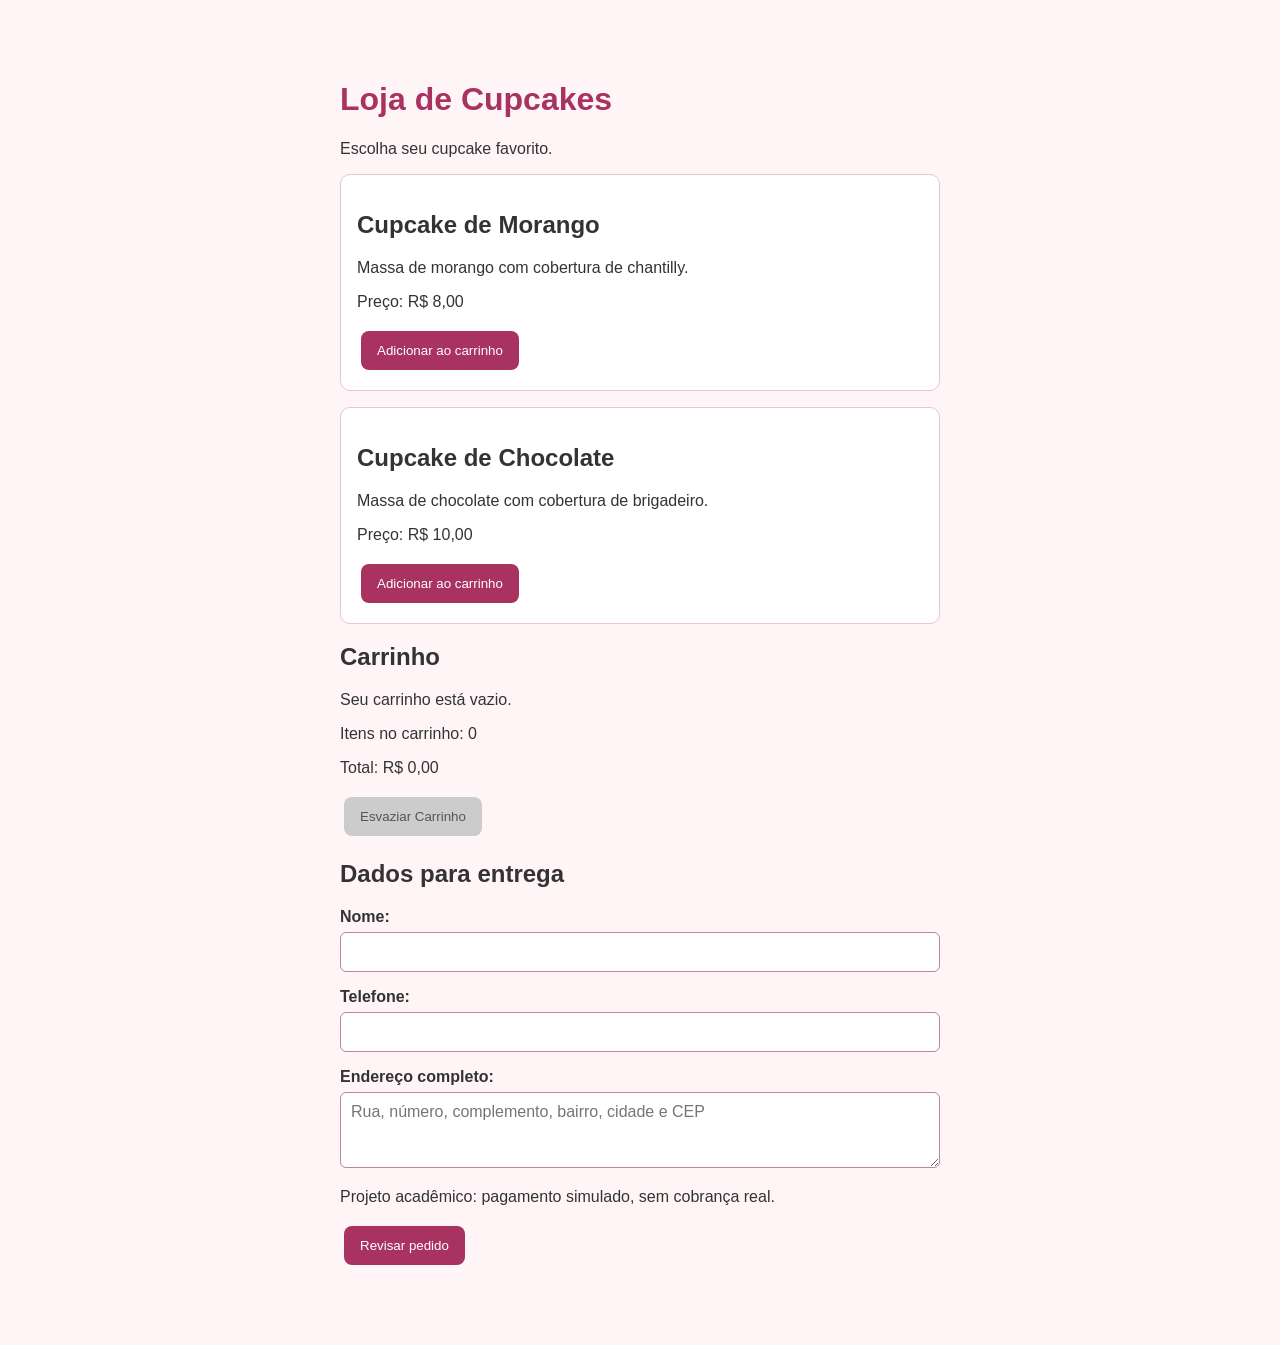
<file: index.html>
<!DOCTYPE html>
<html lang="pt-BR">
<head>
    <meta charset="UTF-8">
    <meta name="viewport" content="width=device-width, initial-scale=1.0">
    <title>Loja de Cupcakes</title>
    <link rel="stylesheet" href="style.css">
</head>
<body>
    <h1>Loja de Cupcakes</h1>
    <p>Escolha seu cupcake favorito.</p>

    <div id="vitrine"></div>

    <h2>Carrinho</h2>

    <div id="itens-carrinho"></div>

    <p id="carrinho">Itens no carrinho: 0</p>
    <p id="total">Total: R$ 0,00</p>
    
    <button id="botao-esvaziar" onclick="esvaziarCarrinho()">
        Esvaziar Carrinho
    </button>
    
    <h2>Dados para entrega</h2>

    <form id="formulario-pedido">
        <p>
            <label for="cliente-nome">Nome:</label>
            <input
                id="cliente-nome"
                name="nome"
                type="text"
                autocomplete="name"
                maxlength="100"
                required
            >
        </p>

        <p>
            <label for="cliente-telefone">Telefone:</label>
            <input
                id="cliente-telefone"
                name="telefone"
                type="tel"
                autocomplete="tel"
                maxlength="20"
                required
            >
        </p>

        <p>
            <label for="cliente-endereco">Endereço completo:</label>
            <textarea
                id="cliente-endereco"
                name="endereco"
                autocomplete="street-address"
                rows="3"
                maxlength="300"
                placeholder="Rua, número, complemento, bairro, cidade e CEP"
                required
            ></textarea>
        </p>

        <p>Projeto acadêmico: pagamento simulado, sem cobrança real.</p>

        <button id="botao-finalizador" type="submit">
            Revisar pedido
        </button>
    </form>

    <p id="mensagem-pedido" role="status"></p>
    <script src="script.js"></script>
</body>
</html>
</file>
<file: style.css>
body {
    font-family: Arial, sans-serif;
    background-color: #fff5f7;
    color: #333333;
    max-width: 600px;
    margin: 40px auto;
    padding: 20px;
}

h1 {
    color: #a83260;
}

button {
    background-color: #a83260;
    color: white;
    border: none;
    padding: 12px 16px;
    border-radius: 8px;
    margin: 4px;
    cursor: pointer;
}

button:disabled {
    background-color: #cccccc;
    color: #555555;
    cursor: not-allowed;
}

article {
    background-color: white;
    border: 1px solid #e8c5d0;
    border-radius: 10px;
    padding: 16px;
    margin-bottom: 16px;
}

label {
    display: block;
    margin-bottom: 6px;
    font-weight: bold;
}

input,
textarea {
    width: 100%;
    box-sizing: border-box;
    padding: 10px;
    border: 1px solid #b88a99;
    border-radius: 6px;
    font: inherit;
}

textarea {
    resize: vertical;
}
</file>
